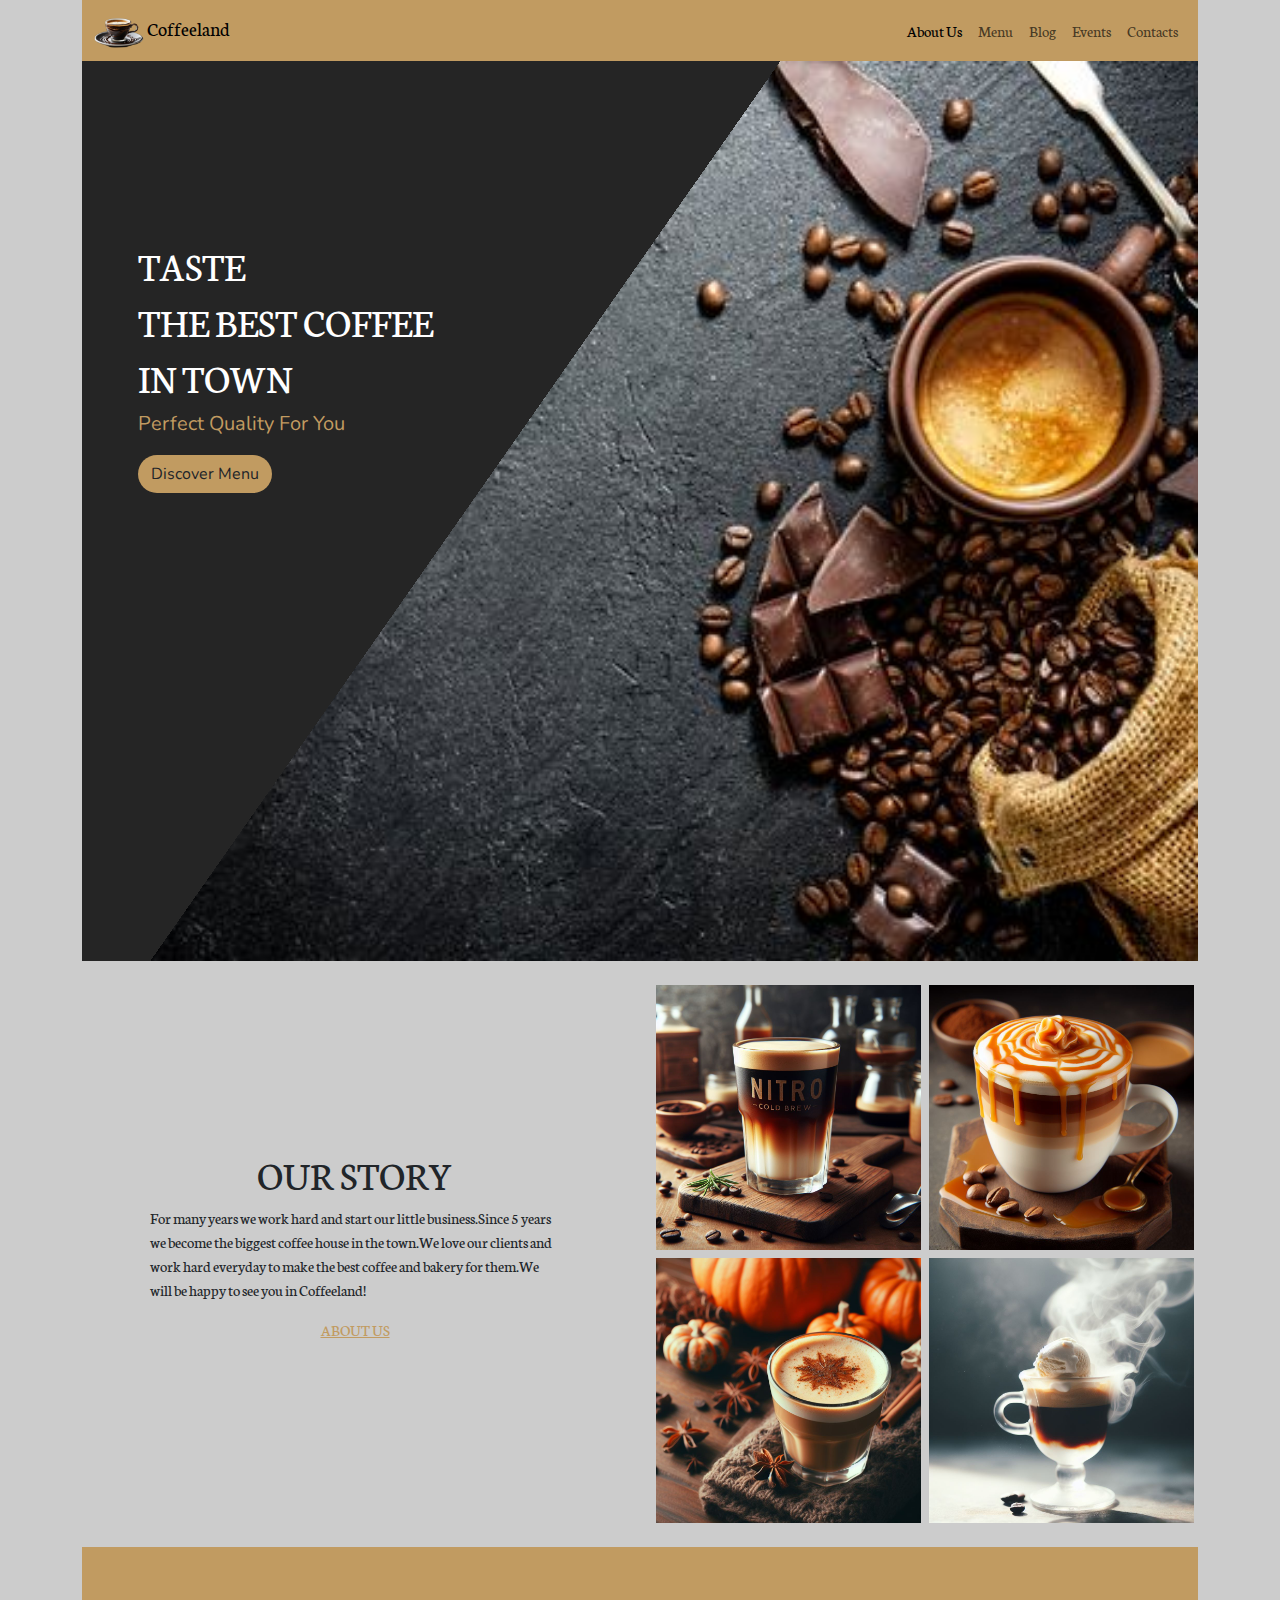
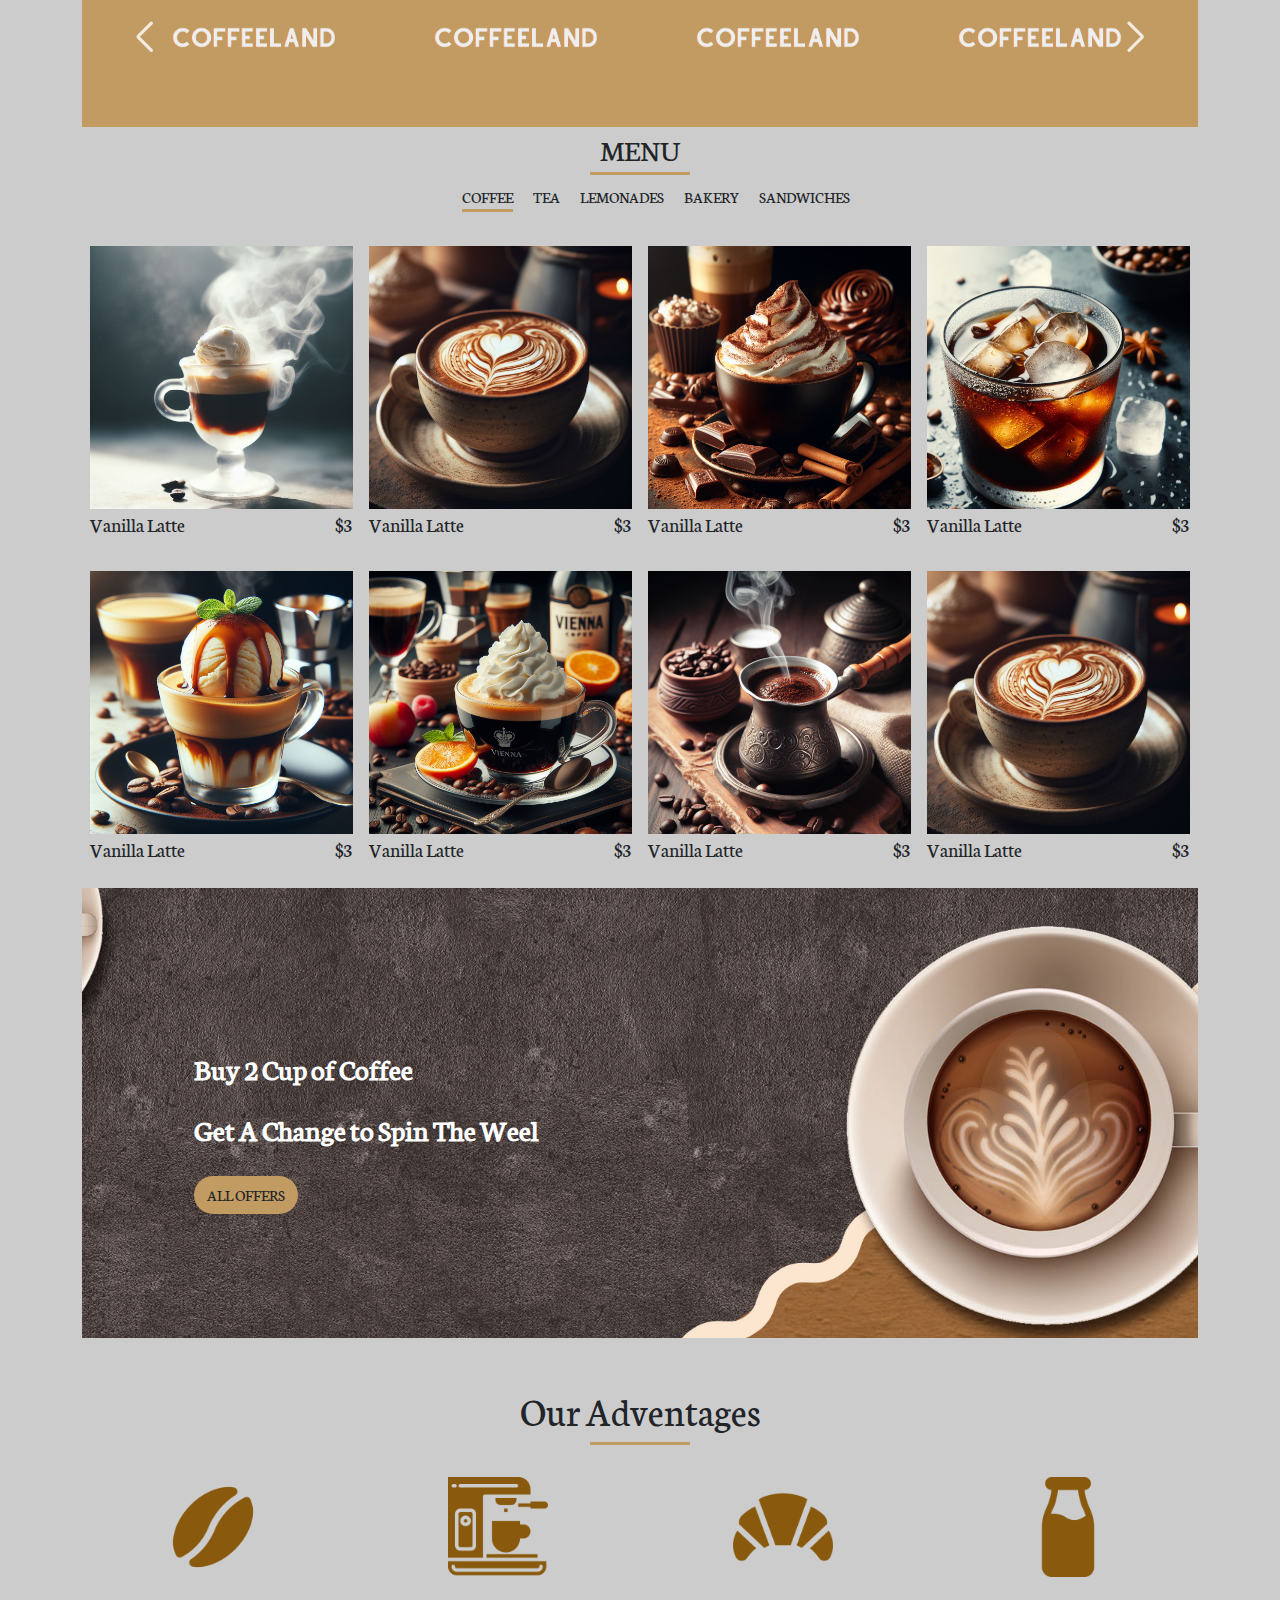
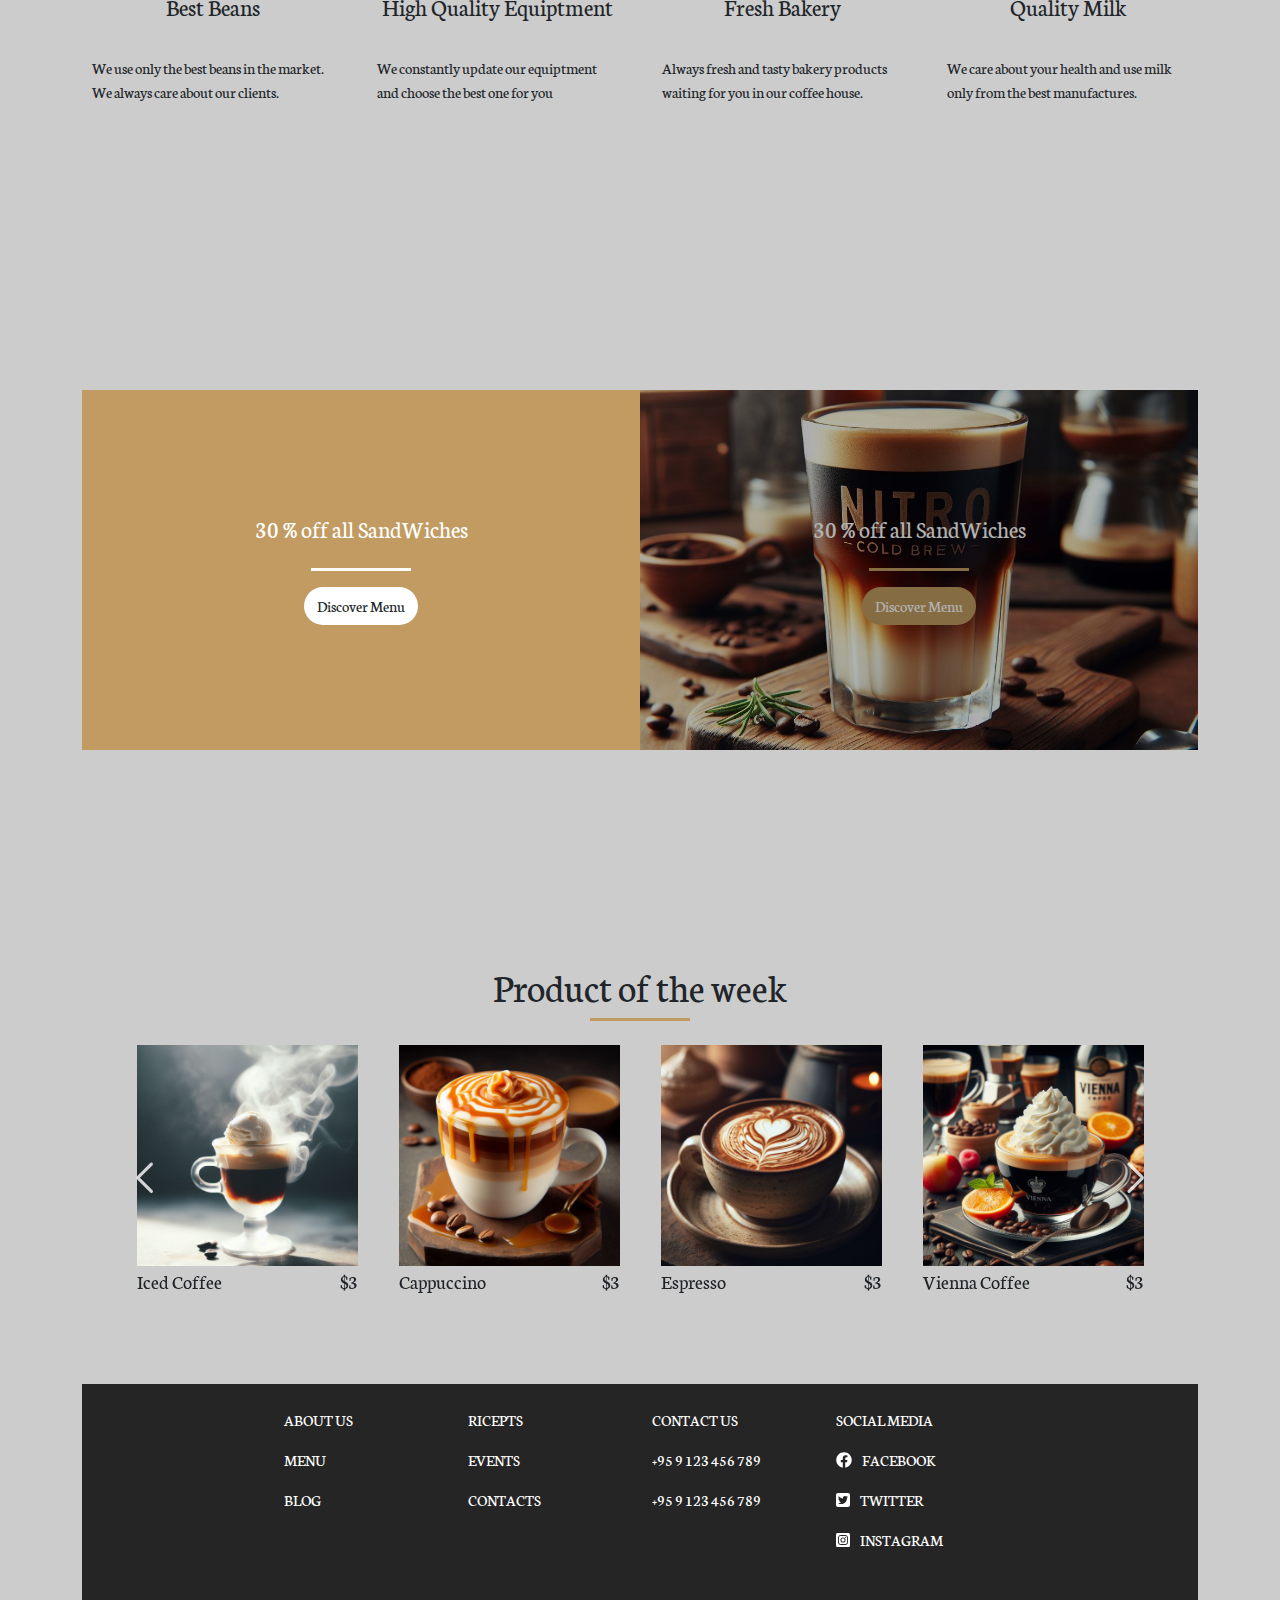
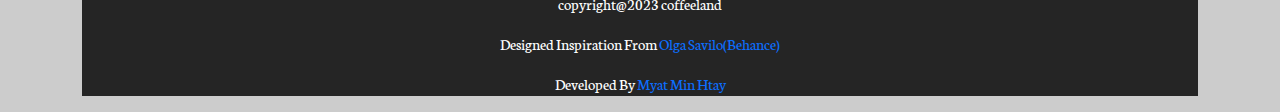
<file: index.html>
<!DOCTYPE html>
<html lang="en">
<head>
    <meta charset="UTF-8">
    <meta name="viewport" content="width=device-width, initial-scale=1.0">
    <title>Coffeeland</title>


    
    <!-- fav icon  -->
    <link rel="shortcut icon" href="./assets/img/logo.png" type="image/x-icon">

    <!-- bootstrap  css1 js1-->
    <link rel="stylesheet" href="./assets/libs/bootstrap/css/bootstrap.min.css">

    <!-- swiper css1 js 1  -->
    <link rel="stylesheet" href="./assets/libs//swiper/swiper-bundle.min.css">
    <script src="./assets/libs/swiper/swiper-bundle.min.js"></script>

    <!-- font awesome css1 js1 -->
    <script src="./assets/libs/fontawesome/css/all.min.css"></script>

    <!-- custom css 1  -->
    <link rel="stylesheet" href="./assets/css/style.css">

</head>
<body>
    
        <div class="container">
          <nav class="navbar navbar-expand-lg customnavbar sticky-top">
            <div class="container">
              <a class="navbar-brand" href="index.html">
                <img src="./assets/img/logo.png" width="50px" alt="">
                Coffeeland</a>
              <button class="navbar-toggler" type="button" data-bs-toggle="collapse" data-bs-target="#navbarSupportedContent" aria-controls="navbarSupportedContent" aria-expanded="false" aria-label="Toggle navigation">
                <span class="navbar-toggler-icon"></span>
              </button>
              <div class="collapse navbar-collapse" id="navbarSupportedContent">
                <ul class="navbar-nav ms-auto mb-2 mb-lg-0">
                  <li class="nav-item">
                    <a class="nav-link active" aria-current="page" href="#aboutus">About Us</a>
                  </li>
                  <li class="nav-item">
                    <a class="nav-link" href="menu.html">Menu</a>
                  </li>
                  
                  <li class="nav-item">
                    <a class="nav-link" href="#">Blog</a>
                  </li>
        
                  <li class="nav-item">
                    <a class="nav-link" href="#">Events</a>
                  </li>
        
                  <li class="nav-item">
                    <a class="nav-link" href="contact.html">Contacts</a>
                  </li>
                </ul>
                
              </div>
            </div>
          </nav>


          <div id="banner">
            <div class="bannercontainer">

              <div class="bannertextcontainer">
                <h1 class="text-white text-uppercase">Taste</h1>
                <h1 class="text-white text-uppercase">The Best Coffee</h1>
                <h1 class="text-white text-uppercase">In Town</h1>
                  
                <p class="maintextcolor">Perfect Quality For You</p>

                <button class="btn bannerbtn rounded-5">Discover Menu</button>
              </div>
              
            </div> 
          </div>

          <div id="aboutus">
              <div class="row">
                <div class="aboutustextcontainer col-12 col-md-6">
                    <h1 class="text-uppercase">Our Story</h1>
                    <p class="aboutustext">For many years we work hard and start our little business.Since 5 years we become the biggest coffee house in the town.We love our clients and work hard everyday to make the best coffee and bakery for them.We will be happy to see you in Coffeeland!</p>
                    <p><a href="" class="text-uppercase underline maintextcolor">About us</a></p>
                </div>
    
                <div class="aboutusphotocontainer col-12 col-md-6">
                    <div class="aboutusphoto col-6 p-1">
                        <img src="./assets/img/1.jpg" width="100%" alt="coffeeimg">
                    </div>
                    <div class="aboutusphoto col-6 p-1">
                      <img src="./assets/img/2.jpg" width="100%" alt="coffeeimg">
                    </div>
                    <div class="aboutusphoto col-6 p-1">
                      <img src="./assets/img/3.jpg" width="100%" alt="coffeeimg">
                    </div>
                    <div class="aboutusphoto col-6 p-1">
                      <img src="./assets/img/4.jpg" width="100%" alt="coffeeimg">
                    </div>
                </div>
              </div>
          </div>

          <div id="brand">
            <!-- Slider main container -->
            <div class="col-11">
              <div class="swiper">
                <!-- Additional required wrapper -->
                <div class="swiper-wrapper">
                  <!-- Slides -->
                  <div class="swiper-slide">
                    <img src="./assets/img/brand3.png" width="250px" alt="">
                  </div>
                  <div class="swiper-slide">
                    <img src="./assets/img/brand3.png" width="250px" alt="">
                  </div>
                  <div class="swiper-slide">
                    <img src="./assets/img/brand3.png" width="250px" alt="">
                  </div>
                  <div class="swiper-slide">
                    <img src="./assets/img/brand3.png" width="250px" alt="">
                  </div>
                  
                </div>
                
                <!-- If we need navigation buttons -->
                <div class="swiper-button-prev"></div>
                <div class="swiper-button-next"></div>
  
             
  
                
              </div>
            </div>
            
          </div>

          <div id="menu">
            <div class="d-flex justify-content-center flex-column align-items-center">
              <span class="text-uppercase text-center menutext">Menu</span>
              <div class="lines"></div>
            </div>
              
              <div class="menucontainer">
                 <ul class="text-uppercase customMenu">
                    <li class="menuItem active">
                      Coffee
                    </li>
                    <li class="menuItem">Tea</li>
                    <li class="menuItem">Lemonades</li>
                    <li class="menuItem">Bakery</li>
                    <li class="menuItem">SandWiches</li>
                 </ul>
              </div>

              <div class="menuphotocontainer">

                <div class="menuphotos col-6 col-md-3 p-2">
                  <img src="./assets/img/4.jpg" width="100%" height="80%" alt="">
                  <div class="menuphotostext d-flex justify-content-between fs-5">
                    <p>Vanilla Latte</p>
                    <p>$3</p>
                  </div>  
                  
                    
                </div>
                <div class="menuphotos col-6 col-md-3 p-2"><img src="./assets/img/5.jpg" width="100%" height="80%" alt="">
                  <div class="menuphotostext d-flex justify-content-between fs-5">
                    <p>Vanilla Latte</p>
                    <p>$3</p>
                  </div>  
                  
                    
                </div>
                <div class="menuphotos col-6 col-md-3 p-2"><img src="./assets/img/6.jpg" width="100%" height="80%" alt="">
                  <div class="menuphotostext d-flex justify-content-between fs-5">
                    <p>Vanilla Latte</p>
                    <p>$3</p>
                  </div>  
                  
                    
                </div>
                <div class="menuphotos col-6 col-md-3 p-2"><img src="./assets/img/7.jpg" width="100%" height="80%" alt="">
                  <div class="menuphotostext d-flex justify-content-between fs-5">
                    <p>Vanilla Latte</p>
                    <p>$3</p>
                  </div>  
                  
                    
                </div>
                <div class="menuphotos col-6 col-md-3 p-2"><img src="./assets/img/8.jpg" width="100%" height="80%" alt="">
                  <div class="menuphotostext d-flex justify-content-between fs-5">
                    <p>Vanilla Latte</p>
                    <p>$3</p>
                  </div>  
                  
                    
                </div>
                <div class="menuphotos col-6 col-md-3 p-2"><img src="./assets/img/9.jpg" width="100%" height="80%" alt="">
                  <div class="menuphotostext d-flex justify-content-between fs-5">
                    <p>Vanilla Latte</p>
                    <p>$3</p>
                  </div>  
                  
                    
                </div>
                <div class="menuphotos col-6 col-md-3 p-2"><img src="./assets/img/10.jpg" width="100%" height="80%" alt="">
                  <div class="menuphotostext d-flex justify-content-between fs-5">
                    <p>Vanilla Latte</p>
                    <p>$3</p>
                  </div>  
                  
                    
                </div>
                <div class="menuphotos col-6 col-md-3 p-2"><img src="./assets/img/5.jpg" width="100%" height="80%" alt="">
                  <div class="menuphotostext d-flex justify-content-between fs-5">
                    <p>Vanilla Latte</p>
                    <p>$3</p>
                  </div>  
                  
                    
                </div>
               

                <!-- <div class="menuphotos"></div>
                <div class="menuphotos"></div>
                <div class="menuphotos"></div>
                <div class="menuphotos"></div>
                <div class="menuphotos"></div>
                <div class="menuphotos"></div>
                <div class="menuphotos"></div>
                <div class="menuphotos"></div>


                <div class="menuphotos"></div>
                <div class="menuphotos"></div>
                <div class="menuphotos"></div>
                <div class="menuphotos"></div>
                <div class="menuphotos"></div>
                <div class="menuphotos"></div>
                <div class="menuphotos"></div>
                <div class="menuphotos"></div>

                <div class="menuphotos"></div>
                <div class="menuphotos"></div>
                <div class="menuphotos"></div>
                <div class="menuphotos"></div>
                <div class="menuphotos"></div>
                <div class="menuphotos"></div>
                <div class="menuphotos"></div>
                <div class="menuphotos"></div>

                <div class="menuphotos"></div>
                <div class="menuphotos"></div>
                <div class="menuphotos"></div>
                <div class="menuphotos"></div>
                <div class="menuphotos"></div>
                <div class="menuphotos"></div>
                <div class="menuphotos"></div>
                <div class="menuphotos"></div> -->
              </div>
          </div>

          <div class="promotionbanner">
              <div class="promotiontext text-white">
                  <p>Buy 2 Cup of Coffee</p>
                  <p>Get A Change to Spin The Weel</p>

                  <button class="btn rounded-5 text-uppercase promotionbtn">All Offers</button>
              </div> 
          </div>

          <div id="adventages" class="my-5">
            <div class="d-flex justify-content-center flex-column align-items-center">
              <h1 class="text-center">Our Adventages</h1>
              <div class="lines"></div>
            </div>

            <div class="adventagestext py-3 my-3">
              <div class="row">
                <div class="col-12 col-md-3 adventagescontent">
                  <img src="./assets/img/bean.png" width="100px" alt="">
 
                  <h4 class="adventageheading py-3">Best Beans</h4>
                  <p class="adventageparagraph">We use only the best beans in the market. We always care about our clients.</p>
               </div>
               <div class="col-12 col-md-3 adventagescontent">
                 <img src="./assets/img/machine.png" width="100px" alt="">
                 <h4 class="adventageheading py-3">High Quality Equiptment</h4>
                 <p class="adventageparagraph">We constantly update our equiptment and choose the best one for you</p>
               </div>
               <div class="col-12 col-md-3 adventagescontent">
                 <img src="./assets/img/croissant.png" width="100px" alt="">
                 <h4 class="adventageheading py-3">Fresh Bakery</h4>
                 <p class="adventageparagraph">Always fresh and tasty bakery products waiting for you in our coffee house.</p>
 
               </div>
               <div class="col-12 col-md-3 adventagescontent">
                 <img src="./assets/img/milk.png" width="100px" alt="">
                 <h4 class="adventageheading py-3">Quality Milk</h4>
                 <p class="adventageparagraph">We care about your health and use milk only from the best manufactures.</p>
               </div>
              </div>
              
            </div>
          </div>

          <div id="promotionbox" class="container">
                <div class="row justify-content-center align-items-center">
                  <div class="col-12 col-md-6 promotionboxone py-2">
                      <h4 class="text-white">30 % off all SandWiches</h4>
                      <div class="lines my-3"></div>
                      <button class="btn rounded-5 promotionboxonebtn">Discover Menu</button>
                  </div>
                  <div class="col-12 col-md-6 promotionboxtwo py-2">
                      <h4 class="text-white">30 % off all SandWiches</h4>
                      <div class="lines my-3"></div>
                      <button class="btn rounded-5 promotionboxtwobtn">Discover Menu</button>
                  </div>
                </div>
          </div>

          <div id="productoftheweek" class="py-3 mb-5">
            <div class="d-flex justify-content-center flex-column align-items-center py-3">
              <h1 class="text-center">Product of the week</h1>
              <div class="lines"></div>
            </div>
            <div class="col-11 mx-auto">
              <div class="swiper">
                <!-- Additional required wrapper -->
                <div class="swiper-wrapper">
                  <!-- Slides -->
                  <div class="swiper-slide">
                    <div class="menuphotos p-2">
                      <img src="./assets/img/4.jpg" width="100%" height="80%" alt="">
                      <div class="menuphotostext d-flex justify-content-between fs-5">
                        <p>Iced Coffee</p>
                        <p>$3</p>
                      </div>  
                      
                        
                    </div>
                  </div>
                  <div class="swiper-slide">
                    <div class="menuphotos p-2">
                      <img src="./assets/img/2.jpg" width="100%" height="80%" alt="">
                      <div class="menuphotostext d-flex justify-content-between fs-5">
                        <p>Cappuccino</p>
                        <p>$3</p>
                      </div>  
                      
                        
                    </div>
                  </div>
                  <div class="swiper-slide">
                    <div class="menuphotos p-2">
                      <img src="./assets/img/5.jpg" width="100%" height="80%" alt="">
                      <div class="menuphotostext d-flex justify-content-between fs-5">
                        <p>Espresso</p>
                        <p>$3</p>
                      </div>  
                      
                        
                    </div>
                  </div>
                  <div class="swiper-slide">
                    <div class="menuphotos p-2">
                      <img src="./assets/img/9.jpg" width="100%" height="80%" alt="">
                      <div class="menuphotostext d-flex justify-content-between fs-5">
                        <p>Vienna Coffee</p>
                        <p>$3</p>
                      </div>  
                      
                        
                    </div>
                  </div>
                  
                  
                </div>
                
                <!-- If we need navigation buttons -->
                <div class="swiper-button-prev"></div>
                <div class="swiper-button-next"></div>
  
             
  
                
              </div>
            </div>
          </div>

          <div id="footer" >
              <div class="col-12 col-md-8 mx-auto text-white p-3 text-uppercase">
                 <div class="row">
                     <div class="col-12 col-md-3 py-2">
                        <p>About Us</p>
                        <p>Menu</p>
                        <p>Blog</p>
                     </div>
                     <div class="col-12 col-md-3 py-2">
                        <p>Ricepts</p>
                        <p>Events</p>
                        <p>Contacts</p>
                     </div>
                     <div class="col-12 col-md-3 py-2">
                        <p>Contact Us</p>
                        <p>+95 9 123 456 789</p>
                        <p>+95 9 123 456 789</p>
                     </div>
                     <div class="col-12 col-md-3 py-2">
                        <p>Social Media</p>
                        <p><i class="fa-brands fa-facebook me-2"></i>  Facebook</p>
                        <p><i class="fa-brands fa-square-twitter me-2"></i>  Twitter</p>
                        <p><i class="fa-brands fa-square-instagram me-2"></i>  Instagram</p>
                     </div>
                 </div>
              </div>
              <div class="col-12">
                <p class="text-center text-white text-lowercase">copyright@2023 coffeeland</p>
                <p class="text-center text-white">Designed Inspiration From <a href="https://www.behance.net/gallery/108809183/WordPress-theme-design-for-coffee-shop-cafe-or-bakery" class="text-decoration-none" target="_blank">Olga Savilo(Behance)</a> </p>
                <p class="text-center text-white">Developed By <a href="https://myatminhtay.github.io/myatminhtay/" class="text-decoration-none" target="_blank">Myat Min Htay</a></p>
                
                
              </div>
          </div>
        </div>
          
           
       

        



    <!-- bootstrap css 1 js1 -->
    <script src="./assets/libs/bootstrap/js/bootstrap.bundle.min.js"></script>

    <!-- font awesome css1 js1 -->
    <script src="./assets/libs/fontawesome/js/all.min.js"></script>

    <script type="text/javascript">
       
      var swiper = new Swiper(".swiper", {
              slidesPerView: 3,
              spaceBetween: 25,
              loop: true,
              centerSlide: 'true',
              fade: 'true',
              grabCursor: 'true',
              pagination: {
                  el: ".swiper-pagination",
                  clickable: true,
                  dynamicBullets:true,
              },
              navigation: { 
                  nextEl: ".swiper-button-next",
                  prevEl: ".swiper-button-prev",
              },
              breakpoints:{
                  0: {
                  slidesPerView: 1,
                  },
                  600: {
                  slidesPerView: 2,
                  },
                  950: {
                  slidesPerView: 4,
                  },
              },
              autoplay: {
                  delay: "3000"
              }
        });

       
    </script>

    <script src="./assets/js/app.js"></script>
</body>
</html>
</file>
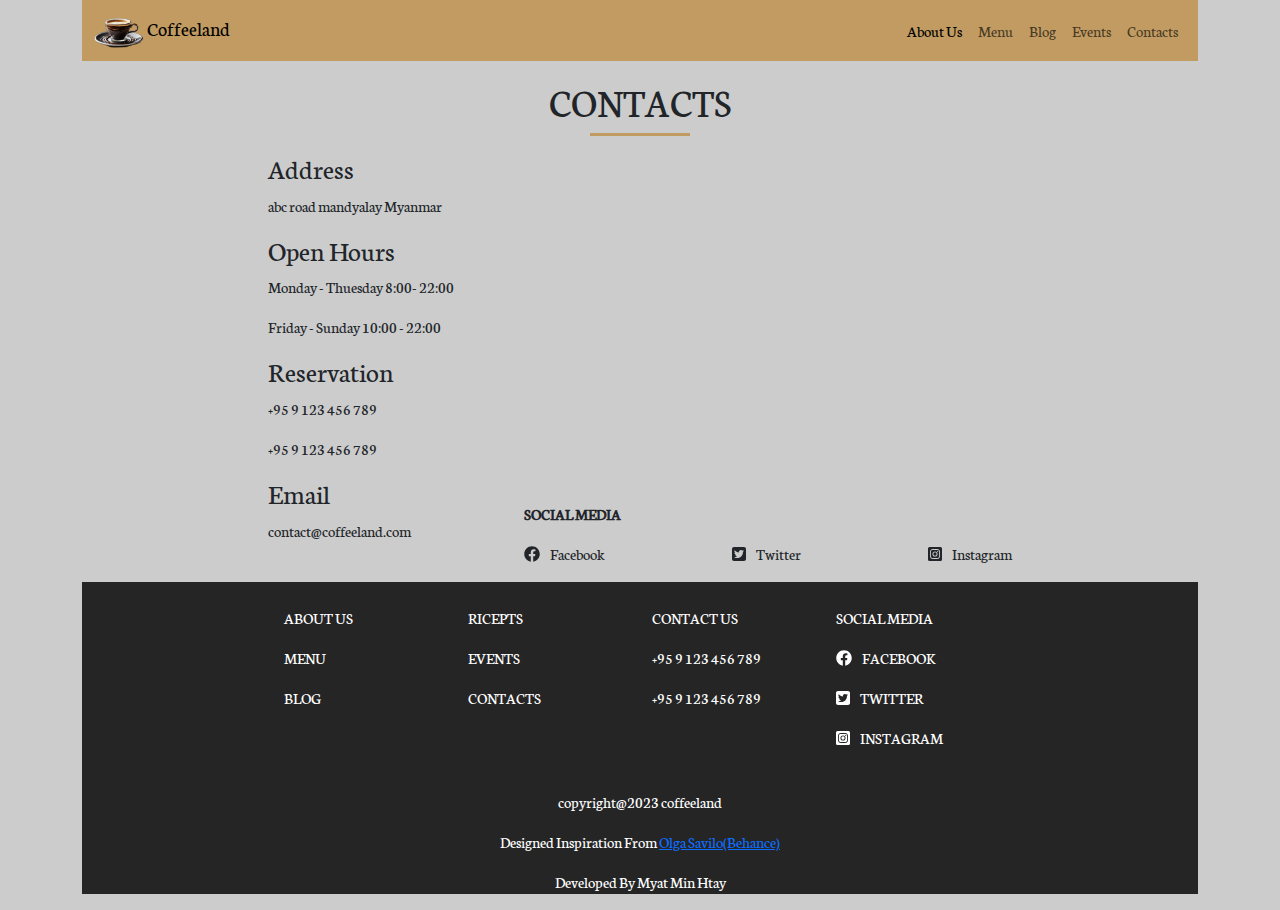
<file: contact.html>
<!DOCTYPE html>
<html lang="en">
<head>
    <meta charset="UTF-8">
    <meta name="viewport" content="width=device-width, initial-scale=1.0">
    <title>Coffeeland</title>


    
    <!-- fav icon  -->
    <link rel="shortcut icon" href="./assets/img/logo.png" type="image/x-icon">

    <!-- bootstrap  css1 js1-->
    <link rel="stylesheet" href="./assets/libs/bootstrap/css/bootstrap.min.css">

    <!-- swiper css1 js 1  -->
    <link rel="stylesheet" href="./assets/libs//swiper/swiper-bundle.min.css">
    <script src="./assets/libs/swiper/swiper-bundle.min.js"></script>

    <!-- font awesome css1 js1 -->
    <script src="./assets/libs/fontawesome/css/all.min.css"></script>

    <!-- custom css 1  -->
    <link rel="stylesheet" href="./assets/css/style.css">

</head>
<body>

    <div class="container">

        <nav class="navbar navbar-expand-lg customnavbar sticky-top">
            <div class="container">
              <a class="navbar-brand" href="index.html">
                <img src="./assets/img/logo.png" width="50px" alt="">
                Coffeeland</a>
              <button class="navbar-toggler" type="button" data-bs-toggle="collapse" data-bs-target="#navbarSupportedContent" aria-controls="navbarSupportedContent" aria-expanded="false" aria-label="Toggle navigation">
                <span class="navbar-toggler-icon"></span>
              </button>
              <div class="collapse navbar-collapse" id="navbarSupportedContent">
                <ul class="navbar-nav ms-auto mb-2 mb-lg-0">
                  <li class="nav-item">
                    <a class="nav-link active" aria-current="page" href="index.html#aboutus">About Us</a>
                  </li>
                  <li class="nav-item">
                    <a class="nav-link" href="menu.html">Menu</a>
                  </li>
                  
                  <li class="nav-item">
                    <a class="nav-link" href="#">Blog</a>
                  </li>
        
                  <li class="nav-item">
                    <a class="nav-link" href="#">Events</a>
                  </li>
        
                  <li class="nav-item">
                    <a class="nav-link" href="contact.html">Contacts</a>
                  </li>
                </ul>
                
              </div>
            </div>
          </nav>

        <div class="d-flex justify-content-center flex-column align-items-center py-3">
            <h1 class="text-center text-uppercase">Contacts</h1>
            <div class="lines"></div>
        </div>

        <div class="col-8 mx-auto">
            <div class="row">
                <div class="col-12 col-md-4">
                    <div class="contactdetails">
                        <h3>Address</h3>
                        <p>abc road mandyalay Myanmar</p>
                    </div>
                    <div class="contactdetails">
                        <h3>Open Hours</h3>
                        <p>Monday - Thuesday  8:00- 22:00</p>
                        <p>Friday - Sunday  10:00 - 22:00</p>
                    </div>
                    <div class="contactdetails">
                        <h3>Reservation</h3>
                        <p>+95 9 123 456 789</p>
                        <p>+95 9 123 456 789</p>
                    </div>
                    <div class="contactdetails">
                        <h3>Email</h3>
                        <p>contact@coffeeland.com</p>
                    </div>
                </div>
                <div class="col-12 col-md-8 d-flex flex-column">
                    <iframe src="https://www.google.com/maps/embed?pb=!1m14!1m12!1m3!1d437.9381726395572!2d96.08095808343349!3d21.993916441255845!2m3!1f0!2f0!3f0!3m2!1i1024!2i768!4f13.1!5e1!3m2!1sen!2snl!4v1701019730806!5m2!1sen!2snl" width="100%" height="350" style="border:0;" allowfullscreen="" loading="lazy" referrerpolicy="no-referrer-when-downgrade"></iframe>

                    
                    <div class="socialdiv">
                        <p class="text-uppercase fw-bold fw-3">Social Media</p>
                        <div class="socailmediacontainer d-flex justify-content-between align-items-center">
                            <p><i class="fa-brands fa-facebook me-2"></i>  Facebook</p>
                            <p><i class="fa-brands fa-square-twitter me-2"></i>  Twitter</p>
                            <p><i class="fa-brands fa-square-instagram me-2"></i>  Instagram</p>
                        </div>
                    </div>
                </div>
            </div>
        </div>
        
        <div id="footer" >
            <div class="col-12 col-md-8 mx-auto text-white p-3 text-uppercase">
            <div class="row">
                <div class="col-12 col-md-3 py-2">
                    <p>About Us</p>
                    <p>Menu</p>
                    <p>Blog</p>
                </div>
                <div class="col-12 col-md-3 py-2">
                    <p>Ricepts</p>
                    <p>Events</p>
                    <p>Contacts</p>
                </div>
                <div class="col-12 col-md-3 py-2">
                    <p>Contact Us</p>
                    <p>+95 9 123 456 789</p>
                    <p>+95 9 123 456 789</p>
                </div>
                <div class="col-12 col-md-3 py-2">
                    <p>Social Media</p>
                    <p><i class="fa-brands fa-facebook me-2"></i>  Facebook</p>
                    <p><i class="fa-brands fa-square-twitter me-2"></i>  Twitter</p>
                    <p><i class="fa-brands fa-square-instagram me-2"></i>  Instagram</p>
                </div>
            </div>
            </div>
            <div class="col-12">
            <p class="text-center text-white text-lowercase">copyright@2023 coffeeland</p>
            <p class="text-center text-white">Designed Inspiration From <a href="https://www.behance.net/gallery/108809183/WordPress-theme-design-for-coffee-shop-cafe-or-bakery" target="_blank">Olga Savilo(Behance)</a> </p>
            <p class="text-center text-white">Developed By Myat Min Htay</p>
            
            
            </div>
        </div>
    </div>

<!-- bootstrap css 1 js1 -->
<script src="./assets/libs/bootstrap/js/bootstrap.bundle.min.js"></script>

<!-- font awesome css1 js1 -->
<script src="./assets/libs/fontawesome/js/all.min.js"></script>

<script type="text/javascript">

var swiper = new Swiper(".swiper", {
    slidesPerView: 3,
    spaceBetween: 25,
    loop: true,
    centerSlide: 'true',
    fade: 'true',
    grabCursor: 'true',
    pagination: {
        el: ".swiper-pagination",
        clickable: true,
        dynamicBullets:true,
    },
    navigation: { 
        nextEl: ".swiper-button-next",
        prevEl: ".swiper-button-prev",
    },
    breakpoints:{
        0: {
        slidesPerView: 1,
        },
        600: {
        slidesPerView: 2,
        },
        950: {
        slidesPerView: 4,
        },
    },
    autoplay: {
        delay: "3000"
    }
});


</script>

<script src="./assets/js/app.js"></script>
</body>
</html>
</file>
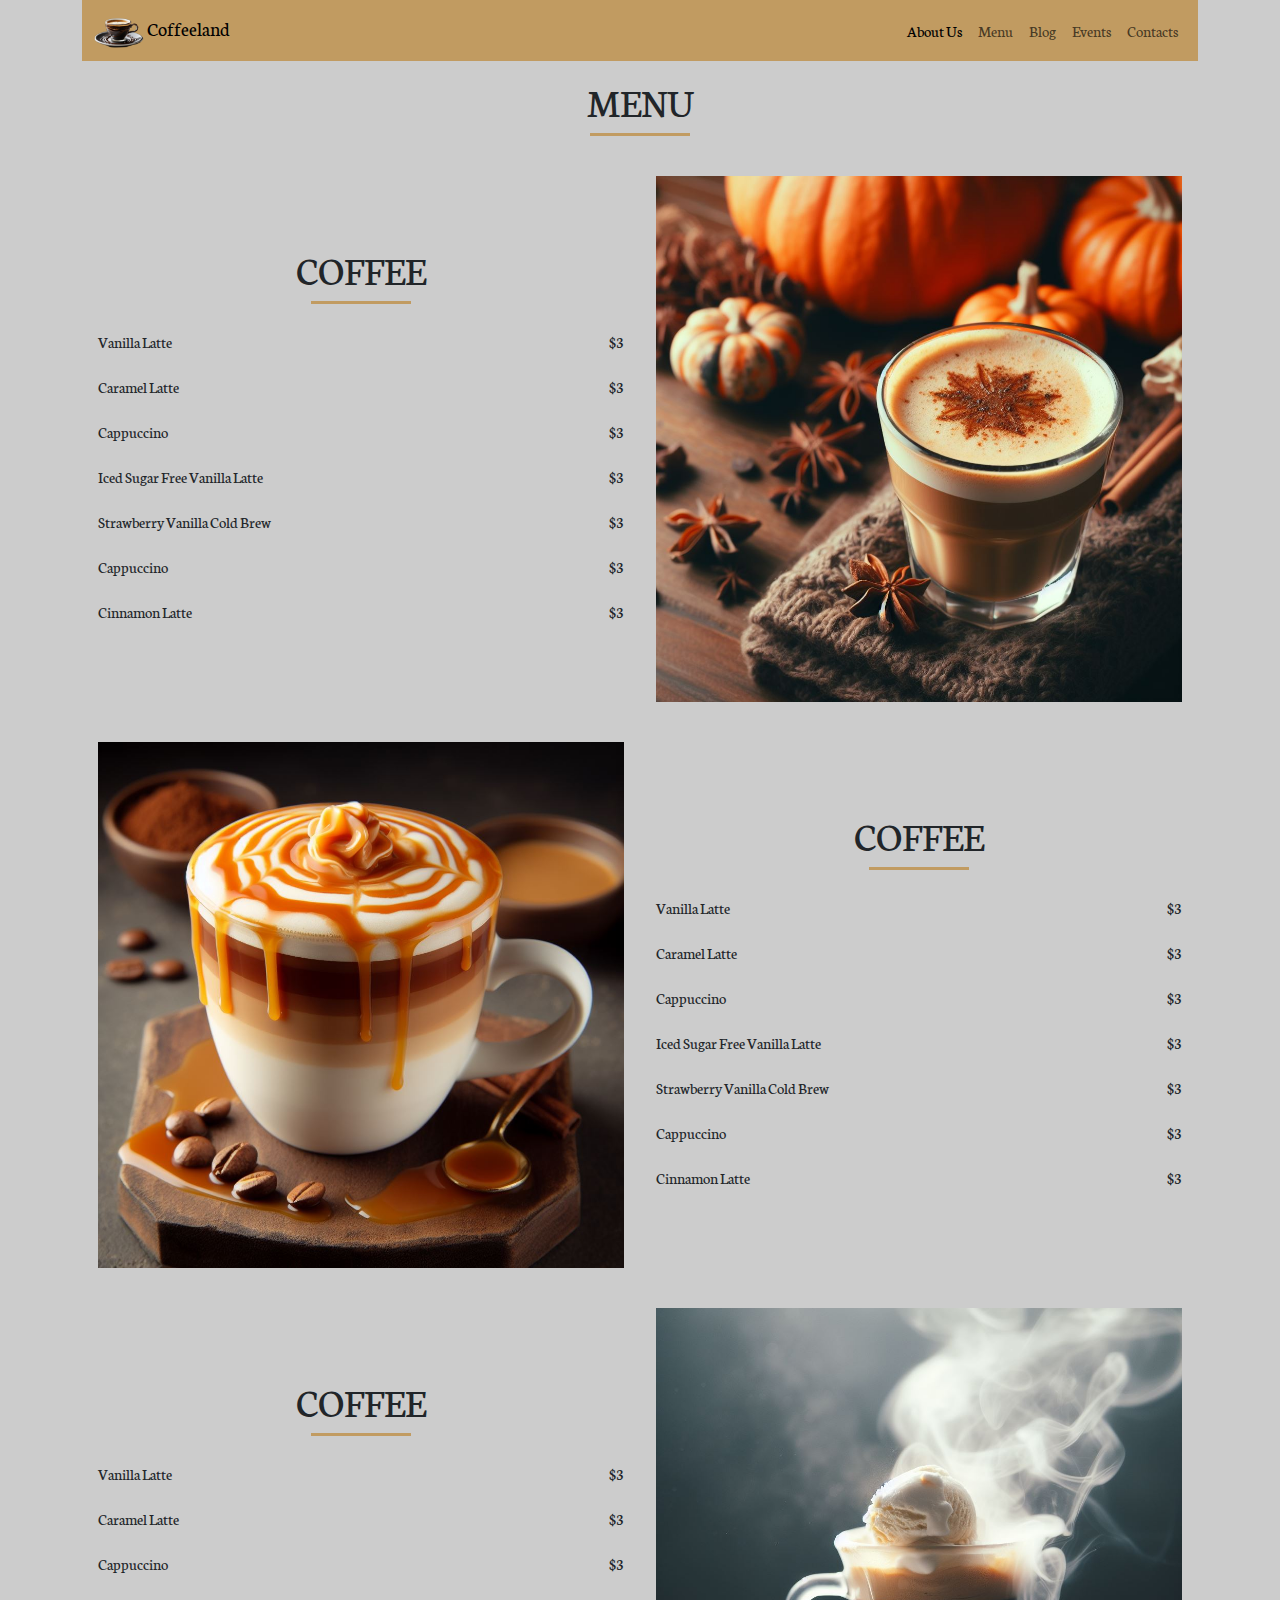
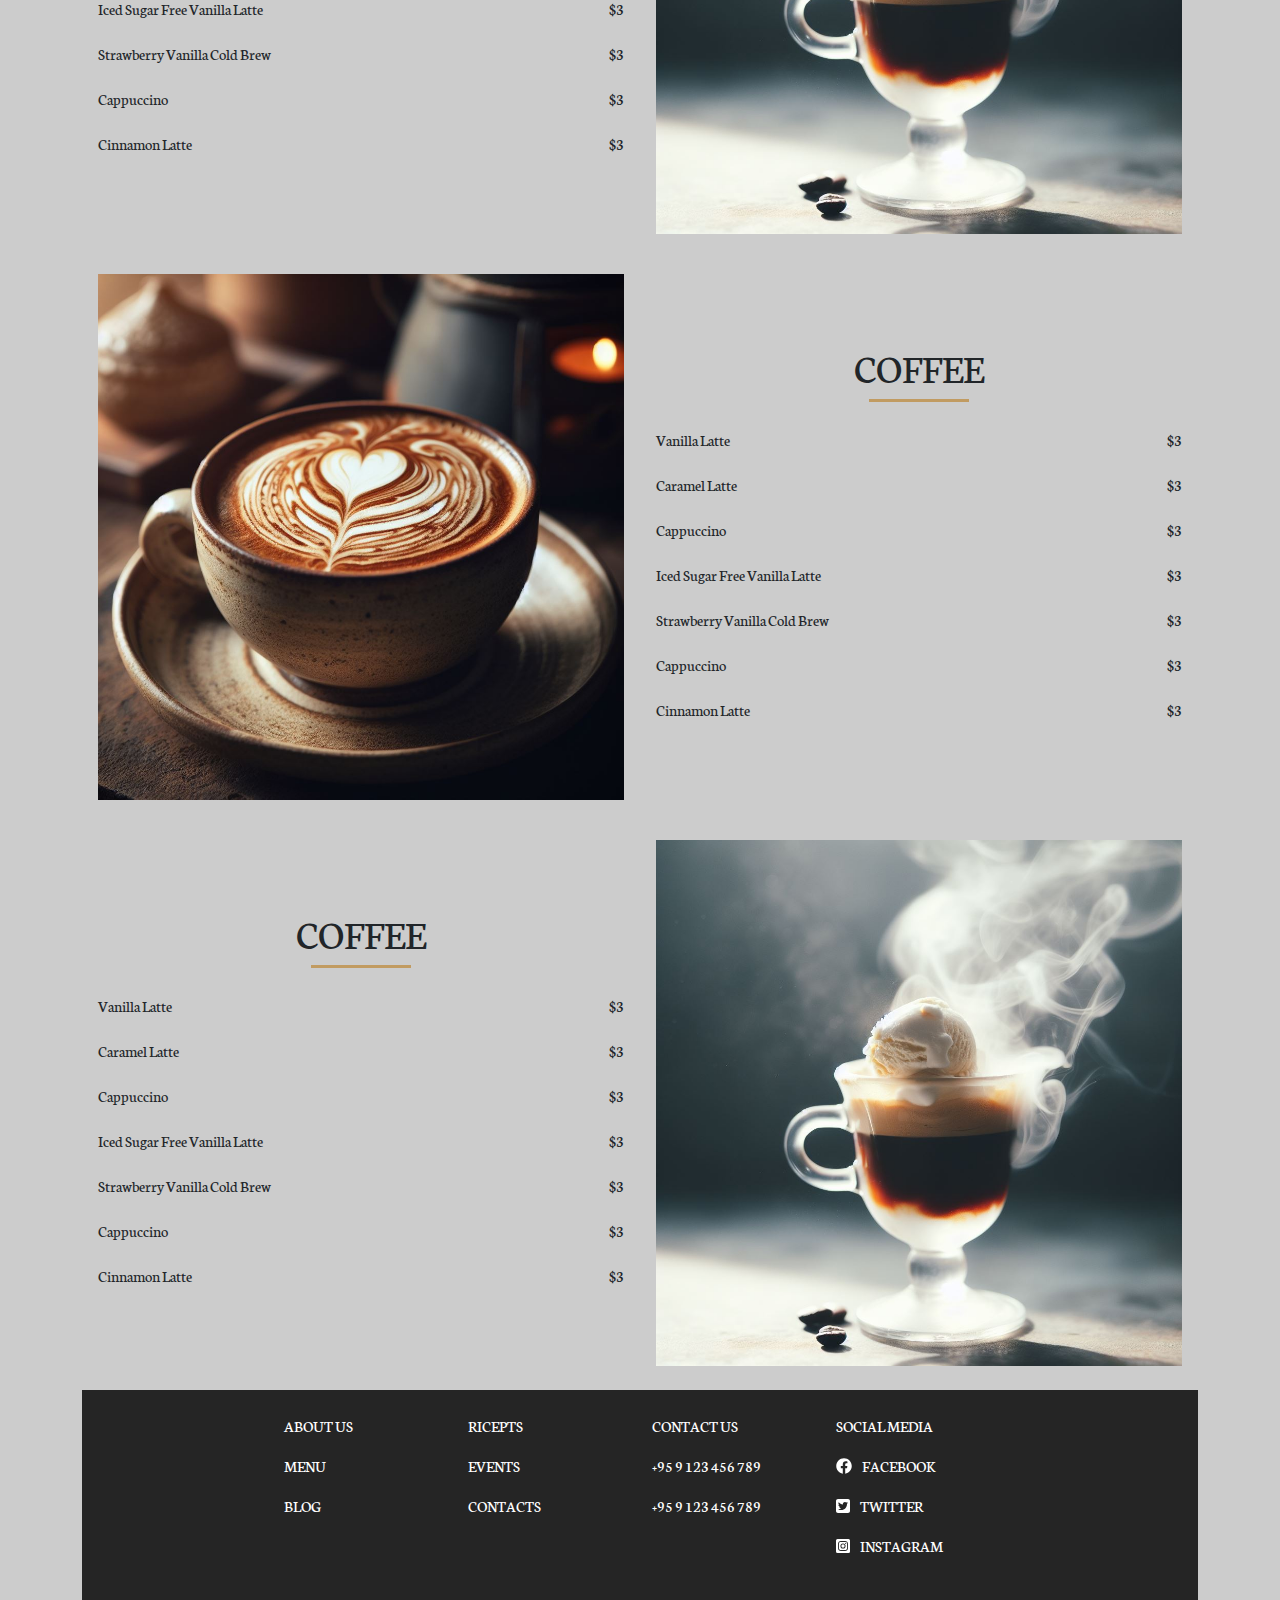
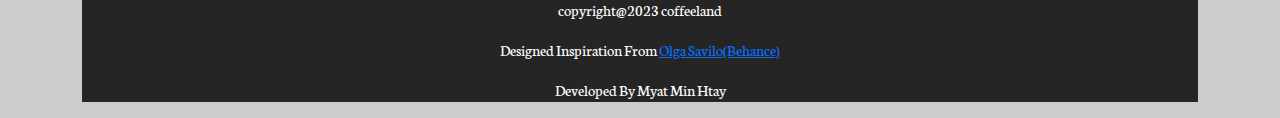
<file: menu.html>
<!DOCTYPE html>
<html lang="en">
<head>
    <meta charset="UTF-8">
    <meta name="viewport" content="width=device-width, initial-scale=1.0">
    <title>Coffeeland</title>


    
    <!-- fav icon  -->
    <link rel="shortcut icon" href="./assets/img/logo.png" type="image/x-icon">

    <!-- bootstrap  css1 js1-->
    <link rel="stylesheet" href="./assets/libs/bootstrap/css/bootstrap.min.css">

    <!-- swiper css1 js 1  -->
    <link rel="stylesheet" href="./assets/libs//swiper/swiper-bundle.min.css">
    <script src="./assets/libs/swiper/swiper-bundle.min.js"></script>

    <!-- font awesome css1 js1 -->
    <script src="./assets/libs/fontawesome/css/all.min.css"></script>

    <!-- custom css 1  -->
    <link rel="stylesheet" href="./assets/css/style.css">

</head>
<body>
    
        <div class="container">
            <nav class="navbar navbar-expand-lg customnavbar sticky-top">
                <div class="container">
                <a class="navbar-brand" href="index.html">
                    <img src="./assets/img/logo.png" width="50px" alt="">
                    Coffeeland</a>
                <button class="navbar-toggler" type="button" data-bs-toggle="collapse" data-bs-target="#navbarSupportedContent" aria-controls="navbarSupportedContent" aria-expanded="false" aria-label="Toggle navigation">
                    <span class="navbar-toggler-icon"></span>
                </button>
                <div class="collapse navbar-collapse" id="navbarSupportedContent">
                    <ul class="navbar-nav ms-auto mb-2 mb-lg-0">
                    <li class="nav-item">
                        <a class="nav-link active" aria-current="page" href="index.html#aboutus">About Us</a>
                    </li>
                    <li class="nav-item">
                        <a class="nav-link" href="#">Menu</a>
                    </li>
                    
                    <li class="nav-item">
                        <a class="nav-link" href="#">Blog</a>
                    </li>
            
                    <li class="nav-item">
                        <a class="nav-link" href="#">Events</a>
                    </li>
            
                    <li class="nav-item">
                        <a class="nav-link" href="contact.html">Contacts</a>
                    </li>
                    </ul>
                    
                </div>
                </div>
            </nav>

            

            <div class="d-flex justify-content-center flex-column align-items-center py-3">
                <h1 class="text-center text-uppercase">Menu</h1>
                <div class="lines"></div>
            </div>

            
                <div class="menucontainertwo container my-2">
                    
                    <div class="row justify-content-center align-items-center">
                        <div class="menutextcontainer p-3 col-12 col-md-6">
                            <div class="d-flex justify-content-center flex-column align-items-center py-3">
                                <h1 class="text-center text-uppercase">Coffee</h1>
                                <div class="lines"></div>
                            </div>
                            <ul class="list-unstyled">
                                <li>
                                    <span>Vanilla Latte</span>
                                    <span>$3</span>
                                </li>
                                <li>
                                    <span>Caramel Latte</span>
                                    <span>$3</span>
                                </li>
                                <li>
                                    <span>Cappuccino</span>
                                    <span>$3</span>
                                </li>
                                <li>
                                    <span>Iced Sugar Free Vanilla Latte</span>
                                    <span>$3</span>
                                </li>
                                <li>
                                    <span>Strawberry Vanilla Cold Brew</span>
                                    <span>$3</span>
                                </li>
                                <li>
                                    <span>Cappuccino</span>
                                    <span>$3</span>
                                </li>
                                <li>
                                    <span>Cinnamon Latte</span>
                                    <span>$3</span>
                                </li>
                                
                            </ul>
                        </div>
                        <div class="menuphotocontainer p-3 col-12 col-md-6">
                            <img src="./assets/img/3.jpg" width="100%" height="100%" alt="">
                        </div>
                    </div>
                </div>

                <div class="menucontainertwo container my-2">
                    
                    <div class="row justify-content-center align-items-center">
                        
                        <div class="menuphotocontainer p-3 col-12 col-md-6">
                            <img src="./assets/img/2.jpg" width="100%" height="100%" alt="">
                        </div>

                        <div class="menutextcontainer p-3 col-12 col-md-6">
                            <div class="d-flex justify-content-center flex-column align-items-center py-3">
                                <h1 class="text-center text-uppercase">Coffee</h1>
                                <div class="lines"></div>
                            </div>
                            <ul class="list-unstyled">
                                <li>
                                    <span>Vanilla Latte</span>
                                    <span>$3</span>
                                </li>
                                <li>
                                    <span>Caramel Latte</span>
                                    <span>$3</span>
                                </li>
                                <li>
                                    <span>Cappuccino</span>
                                    <span>$3</span>
                                </li>
                                <li>
                                    <span>Iced Sugar Free Vanilla Latte</span>
                                    <span>$3</span>
                                </li>
                                <li>
                                    <span>Strawberry Vanilla Cold Brew</span>
                                    <span>$3</span>
                                </li>
                                <li>
                                    <span>Cappuccino</span>
                                    <span>$3</span>
                                </li>
                                <li>
                                    <span>Cinnamon Latte</span>
                                    <span>$3</span>
                                </li>
                                
                            </ul>
                        </div>
                    </div>
                </div>

                <div class="menucontainertwo container my-2">
                    
                    <div class="row justify-content-center align-items-center">
                        <div class="menutextcontainer p-3 col-12 col-md-6">
                            <div class="d-flex justify-content-center flex-column align-items-center py-3">
                                <h1 class="text-center text-uppercase">Coffee</h1>
                                <div class="lines"></div>
                            </div>
                            <ul class="list-unstyled">
                                <li>
                                    <span>Vanilla Latte</span>
                                    <span>$3</span>
                                </li>
                                <li>
                                    <span>Caramel Latte</span>
                                    <span>$3</span>
                                </li>
                                <li>
                                    <span>Cappuccino</span>
                                    <span>$3</span>
                                </li>
                                <li>
                                    <span>Iced Sugar Free Vanilla Latte</span>
                                    <span>$3</span>
                                </li>
                                <li>
                                    <span>Strawberry Vanilla Cold Brew</span>
                                    <span>$3</span>
                                </li>
                                <li>
                                    <span>Cappuccino</span>
                                    <span>$3</span>
                                </li>
                                <li>
                                    <span>Cinnamon Latte</span>
                                    <span>$3</span>
                                </li>
                                
                            </ul>
                        </div>
                        <div class="menuphotocontainer p-3 col-12 col-md-6">
                            <img src="./assets/img/4.jpg" width="100%" height="100%" alt="">
                        </div>
                    </div>
                </div>

                <div class="menucontainertwo container my-2">
                    
                    <div class="row justify-content-center align-items-center">
                        
                        <div class="menuphotocontainer p-3 col-12 col-md-6">
                            <img src="./assets/img/5.jpg" width="100%" height="100%" alt="">
                        </div>

                        <div class="menutextcontainer p-3 col-12 col-md-6">
                            <div class="d-flex justify-content-center flex-column align-items-center py-3">
                                <h1 class="text-center text-uppercase">Coffee</h1>
                                <div class="lines"></div>
                            </div>
                            <ul class="list-unstyled">
                                <li>
                                    <span>Vanilla Latte</span>
                                    <span>$3</span>
                                </li>
                                <li>
                                    <span>Caramel Latte</span>
                                    <span>$3</span>
                                </li>
                                <li>
                                    <span>Cappuccino</span>
                                    <span>$3</span>
                                </li>
                                <li>
                                    <span>Iced Sugar Free Vanilla Latte</span>
                                    <span>$3</span>
                                </li>
                                <li>
                                    <span>Strawberry Vanilla Cold Brew</span>
                                    <span>$3</span>
                                </li>
                                <li>
                                    <span>Cappuccino</span>
                                    <span>$3</span>
                                </li>
                                <li>
                                    <span>Cinnamon Latte</span>
                                    <span>$3</span>
                                </li>
                                
                            </ul>
                        </div>
                    </div>
                </div>

                <div class="menucontainertwo container my-2">
                    
                    <div class="row justify-content-center align-items-center">
                        <div class="menutextcontainer p-3 col-12 col-md-6">
                            <div class="d-flex justify-content-center flex-column align-items-center py-3">
                                <h1 class="text-center text-uppercase">Coffee</h1>
                                <div class="lines"></div>
                            </div>
                            <ul class="list-unstyled">
                                <li>
                                    <span>Vanilla Latte</span>
                                    <span>$3</span>
                                </li>
                                <li>
                                    <span>Caramel Latte</span>
                                    <span>$3</span>
                                </li>
                                <li>
                                    <span>Cappuccino</span>
                                    <span>$3</span>
                                </li>
                                <li>
                                    <span>Iced Sugar Free Vanilla Latte</span>
                                    <span>$3</span>
                                </li>
                                <li>
                                    <span>Strawberry Vanilla Cold Brew</span>
                                    <span>$3</span>
                                </li>
                                <li>
                                    <span>Cappuccino</span>
                                    <span>$3</span>
                                </li>
                                <li>
                                    <span>Cinnamon Latte</span>
                                    <span>$3</span>
                                </li>
                                
                            </ul>
                        </div>
                        <div class="menuphotocontainer p-3 col-12 col-md-6">
                            <img src="./assets/img/4.jpg" width="100%" height="100%" alt="">
                        </div>
                    </div>
                </div>

                
           

            <div id="footer" >
                <div class="col-12 col-md-8 mx-auto text-white p-3 text-uppercase">
                    <div class="row">
                        <div class="col-12 col-md-3 py-2">
                            <p>About Us</p>
                            <p>Menu</p>
                            <p>Blog</p>
                        </div>
                        <div class="col-12 col-md-3 py-2">
                            <p>Ricepts</p>
                            <p>Events</p>
                            <p>Contacts</p>
                        </div>
                        <div class="col-12 col-md-3 py-2">
                            <p>Contact Us</p>
                            <p>+95 9 123 456 789</p>
                            <p>+95 9 123 456 789</p>
                        </div>
                        <div class="col-12 col-md-3 py-2">
                            <p>Social Media</p>
                            <p><i class="fa-brands fa-facebook me-2"></i>  Facebook</p>
                            <p><i class="fa-brands fa-square-twitter me-2"></i>  Twitter</p>
                            <p><i class="fa-brands fa-square-instagram me-2"></i>  Instagram</p>
                        </div>
                    </div>
                </div>
                <div class="col-12">
                    <p class="text-center text-white text-lowercase">copyright@2023 coffeeland</p>
                    <p class="text-center text-white">Designed Inspiration From <a href="https://www.behance.net/gallery/108809183/WordPress-theme-design-for-coffee-shop-cafe-or-bakery" target="_blank">Olga Savilo(Behance)</a> </p>
                    <p class="text-center text-white">Developed By Myat Min Htay</p>
                    
                    
                </div>
            </div>
        </div>
          
           
       

        



    <!-- bootstrap css 1 js1 -->
    <script src="./assets/libs/bootstrap/js/bootstrap.bundle.min.js"></script>

    <!-- font awesome css1 js1 -->
    <script src="./assets/libs/fontawesome/js/all.min.js"></script>

   

    <script src="./assets/js/app.js"></script>
</body>
</html>
</file>
<file: assets/css/style.css>
:root {
    --main-color: #c19b61;
    --back-color: #252525;
    
    
}

*{
    margin: 0;
    padding: 0;
    box-sizing: border-box;

}



@font-face {
    font-family: 'neuton';
    src: url(../libs/fonts/Neuton/neuton.ttf);
}

@font-face {
    font-family: 'nunito';
    src: url(../libs/fonts/Nunito/Nunito.ttf);
}

.maintextcolor{
    color: var(--main-color);
}

.backtextcolor{
    color: var(--back-color);
}

body{
    width: 100%;
    font-family: neuton;
    background-color: #ccc;
    /* background: var(--back-color); */
}

.flexdisplay{
    display: flex;
    justify-content: center;
    align-items: center;
}

.customnavbar{
    background: var(--main-color);
}

#banner{
    
    height: 100vh;
    position: relative;
}

.bannerbtn{
    /* width: 250px; */
    background: var(--main-color);
    font-family: nunito;
}

.bannercontainer{
        width: 100%;
        height: 100vh;
        background-image:linear-gradient(
            125deg,
            #252525 0%,
            #252525 40%,
            transparent 40%
        ), url('../img/banner6.jpg');
        /* background-image: url('../img/banner2.jpeg'); */
        background-repeat: no-repeat;
        background-size: cover;
        background-position: center;
        
    
}

.bannertextcontainer{
    position: absolute;
    left: 5%;
    top: 20%;
}

.bannercontainer p{
    font-family: nunito;
    font-size: 20px;
}

#aboutus{
    height: auto;
   
    padding: 20px 0;
}

#aboutus .row{
    height: 100%;
}

.aboutustext{
    font-size: 16px;
}

.aboutustextcontainer{
    display: flex;
    justify-content: center;
    align-items: center;
    flex-direction: column;
    padding: 0 80px;
}

.aboutusphotocontainer{
  
    display: flex;
    justify-content: space-between;
    align-items: center;
    flex-wrap: wrap;
}

#brand{
    height: 20vh;
    display: flex;
    justify-content: center;
    align-items: center;
    background-color: var(--main-color);
}

.swiper-button-prev:after,.swiper-button-next:after{
    font-size: 30px;
    font-weight: bold;
    color: white;
  }
  
.swiper-button-next, .swiper-button-prev{

opacity: 80%;
transition: 0.6s;
font-size: 100px;
color: white;
}
.swiper-button-next:hover,.swiper-button-prev:hover{
opacity: 80%;
}

#menu{
    height: auto;
    display: flex;
    justify-content: start;
    align-items: center;
    flex-direction: column;
}

.menutext{
    font-size: 30px;
    
}

.menucontainer{
    display: flex;
    justify-content: center;
    align-items: center;
}

.customMenu{
    list-style-type: none;
    display: flex;

}

.menuItem{
    margin: 10px;
    transition: all 0.3s ease;
    
}

.menuItem.active{
    border-bottom: 3px solid #c19b61;
}

.menuphotocontainer{
    display: flex;
    justify-content: space-between;
    align-items: center;
    flex-wrap: wrap;
}

.promotionbanner{
    width: 100%;
    height: 50vh;
    background: url(../img/promotion.jpg);
    background-repeat: no-repeat;
    background-size: cover;
    background-position: center;
    position: relative;
}

.promotiontext{
    font-weight: bold;
    font-size: 30px;
    position: absolute;
    top: 35%;
    left: 10%;
}

.promotionbtn{
    background: var(--main-color);
}

#adventages{
    height: auto;
    display: flex;
    justify-content: space-evenly;
    align-items: center;
    flex-direction: column;

}

.lines{
    width: 100px;
    height: 3px;
    background: var(--main-color);
}

.adventagescontent{
    display: flex;
    justify-content: center;
    align-items: center;
    flex-direction: column;
    
}

.adventageparagraph{
    font-size: 16px;
    padding: 10px;
}

#promotionbox{
    height: 80vh;
  
    
}

#promotionbox .row{
    height: 100%;
}

.promotionboxone,.promotionboxtwo{
    height: 50%;
    display: flex;
    justify-content: center;
    align-items: center;
    flex-direction: column;
    background-color: var(--main-color);
}




.promotionboxtwo {
    position: relative;
    background: url(../img/1.jpg);
    background-position: center;
    background-repeat: no-repeat;
    background-size: cover;
}

.promotionboxtwo::before {
    content: "";
    position: absolute;
    top: 0;
    left: 0;
    right: 0;
    bottom: 0;
    background-color: rgba(0, 0, 0, 0.3); /* Adjust the last parameter (0.5) for the desired level of transparency */
}


.promotionboxone .lines{
    background-color: white;
}

.promotionboxonebtn{
    background-color: white;
}

.promotionboxtwobtn{
    color: white;
    background-color: var(--main-color);
}


#footer{
    width: 100%;
    background-color: var(--back-color);

}



.menucontainertwo{
    height: auto;
    
}

.menucontainertwo .row{
    height: 100%;
}




.menutextcontainer ul li {
    display: flex;
    justify-content: space-between;
    padding: 10px 0;
    border-bottom: 1px solid #ccc; /* Add a border between each item */
}

.menutextcontainer ul  li:last-child {
    border-bottom: none; /* Remove the border for the last item */
}
</file>
